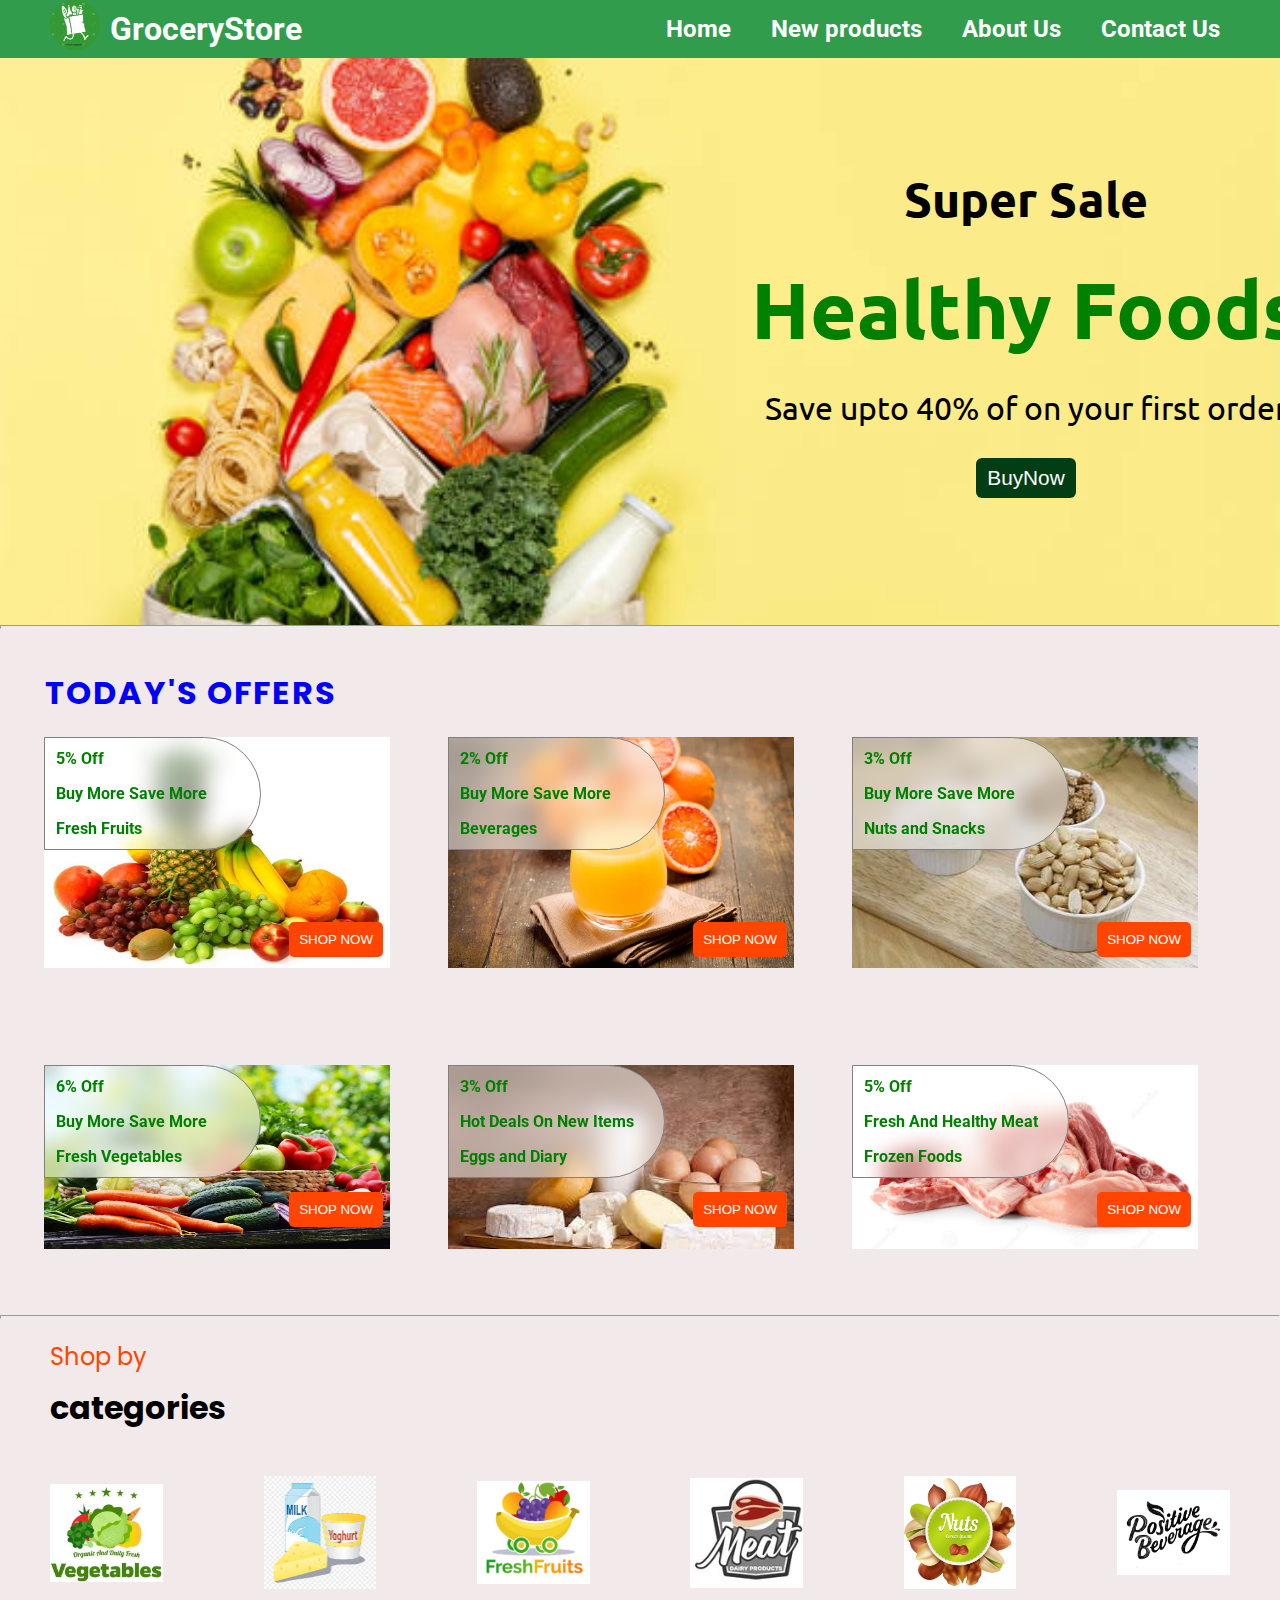
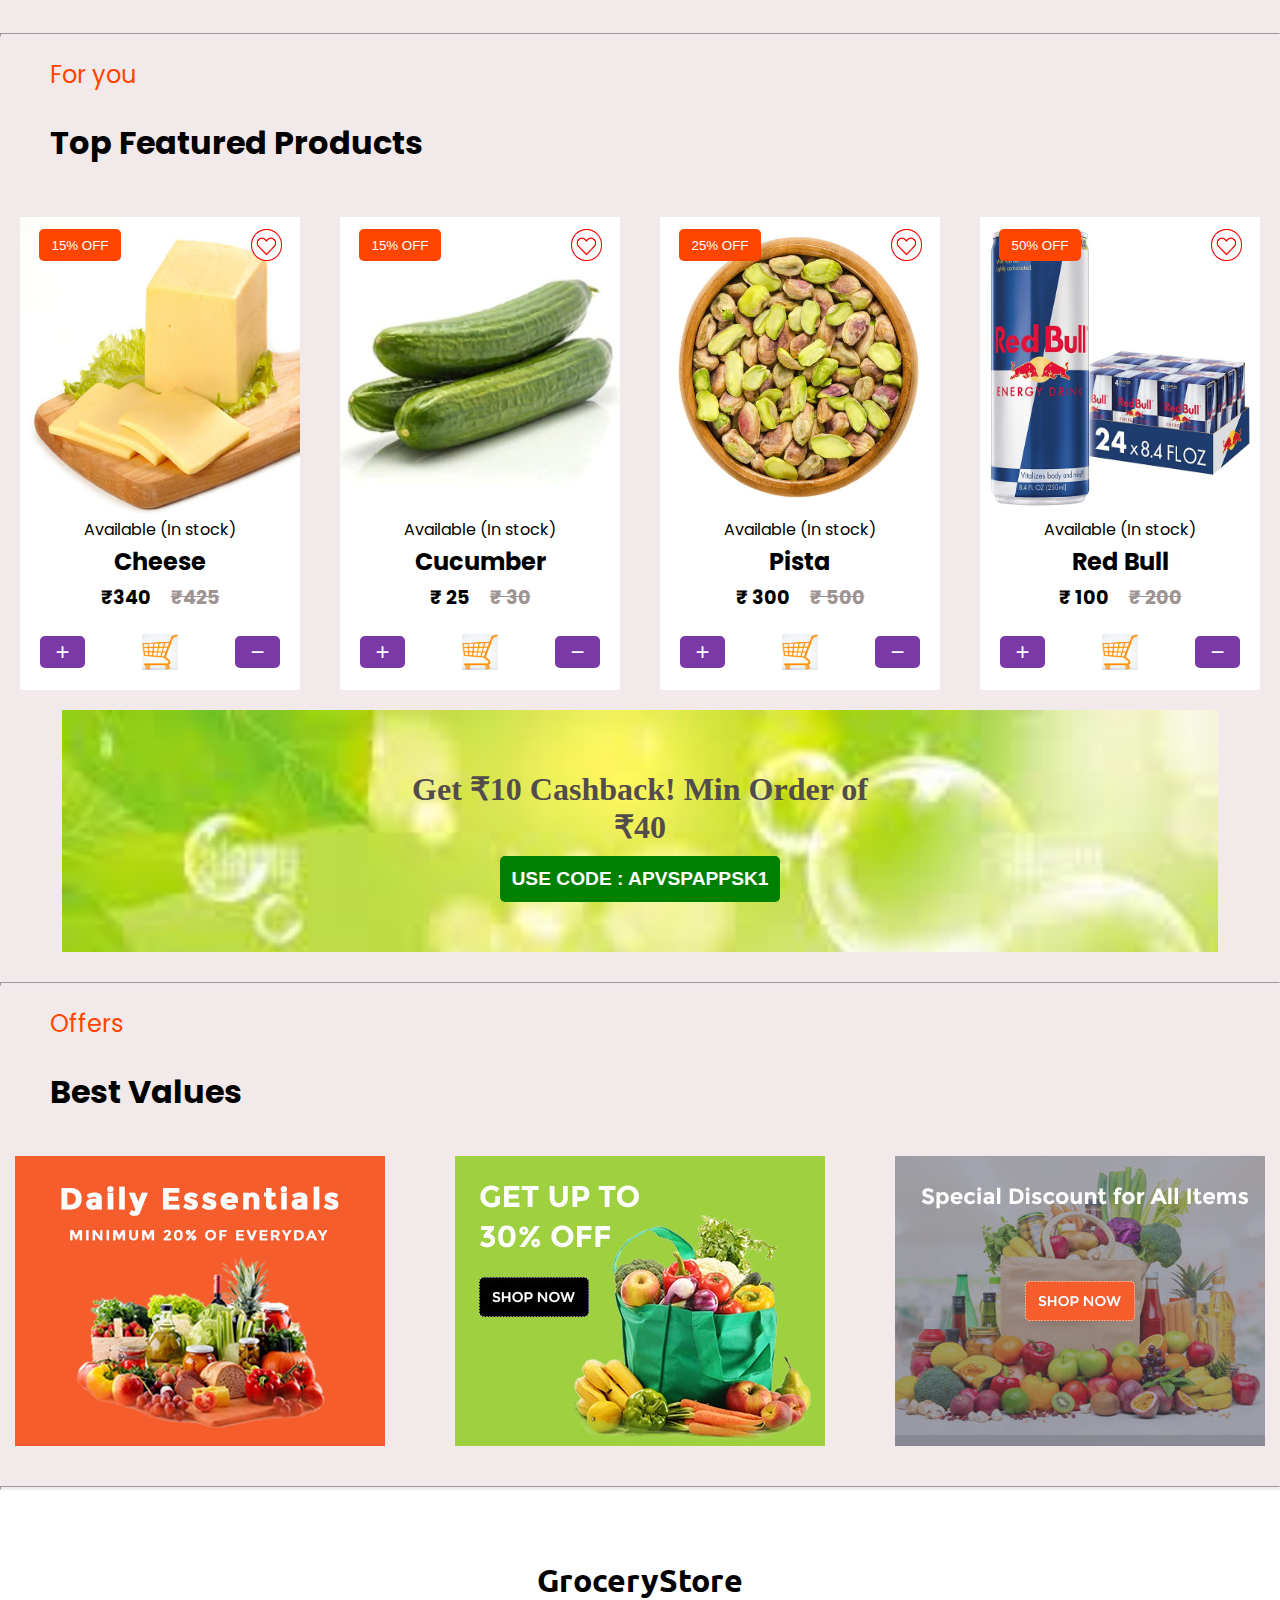
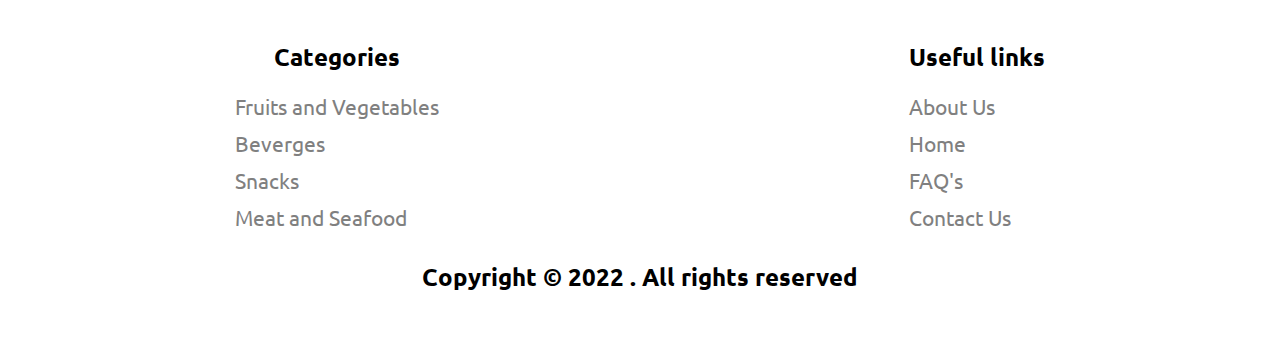
<file: index.html>
<html>
  <head>
    <title>Grocery-Store</title>
    <link rel="stylesheet" href="styles.css" />
  </head>
  <body>
    <!-- navbar section  -->
    <div>
      <ul class="navbar">
        <div class="logo">
          <li>
            <a href=""><img src="./logo2.png" alt="" /></a>
          </li>
          <li>GroceryStore</li>
        </div>

        <div class="navbar-links">
          <li><a href="./index.html">Home</a></li>
          <li><a href="./newproduct.html">New products</a></li>
          <li><a href="./aboutus.html">About Us</a></li>
          <li><a href="./contactus.html">Contact Us</a></li>
        </div>
      </ul>
    </div>

    <!-- header section  -->

    <div class="header">
      <div class="header-text">
        <h3>Super Sale</h3>
        <h2>Healthy Foods</h2>
        <p>Save upto 40% of on your first order</p>
        <button>BuyNow</button>
      </div>
    </div>

    <!-- todays offers section  -->
    <hr />
    <div class="offers">
      <h2>TODAY'S OFFERS</h2>

      <div class="img-container">
        <div>
          <img src="./fruit.jpg" alt="" />
          <div class="distext">
            <p>5% Off</p>
            <p>Buy More Save More</p>
            <p>Fresh Fruits</p>
          </div>
          <div>
            <button class="btn">SHOP NOW</button>
          </div>
        </div>
        <div>
          <img src="./orangejuice.jpg" alt="" />
          <div class="distext">
            <p>2% Off</p>
            <p>Buy More Save More</p>
            <p>Beverages</p>
          </div>
          <div>
            <button class="btn">SHOP NOW</button>
          </div>
        </div>
        <div>
          <img src="./nuts.jpg" alt="" />
          <div class="distext">
            <p>3% Off</p>
            <p>Buy More Save More</p>
            <p>Nuts and Snacks</p>
          </div>
          <div>
            <button class="btn">SHOP NOW</button>
          </div>
        </div>

        <div>
          <img src="./veg.jpg" alt="" />
          <div class="distext">
            <p>6% Off</p>
            <p>Buy More Save More</p>
            <p>Fresh Vegetables</p>
          </div>
          <div>
            <button class="btn">SHOP NOW</button>
          </div>
        </div>
        <div>
          <img src="./eggs.jpg" alt="" />
          <div class="distext">
            <p>3% Off</p>
            <p>Hot Deals On New Items</p>
            <p>Eggs and Diary</p>
          </div>
          <div>
            <button class="btn">SHOP NOW</button>
          </div>
        </div>
        <div>
          <img src="./meat.jpg" alt="" />
          <div class="distext">
            <p>5% Off</p>
            <p>Fresh And Healthy Meat</p>
            <p>Frozen Foods</p>
          </div>
          <div>
            <button class="btn">SHOP NOW</button>
          </div>
        </div>
      </div>
    </div>

    <!-- category of products section  -->
    <hr />
    <div class="category-container">
      <p>Shop by</p>
      <h1>categories</h1>
      <div class="category">
        <div>
          <img src="./cateimages/vegelogo.jpg" alt="" />
        </div>
        <div>
          <img src="./cateimages/diarylogo.jpg" alt="" />
        </div>
        <div>
          <img src="./cateimages/fruitlogo.jpg" alt="" />
        </div>
        <div>
          <img src="./cateimages/meat logo.jpg" alt="" />
        </div>
        <div>
          <img src="./cateimages/nutslogo.jpg" alt="" />
        </div>
        <div>
          <img src="./cateimages/bevlogo.png" alt="" />
        </div>
      </div>
    </div>

    <!-- top products section  -->
    <hr />
    <div class="top-products">
      <p>For you</p>
      <h1>Top Featured Products</h1>
      <div class="top">
        <div>
          <img src="./featuredimg/cheese.jpg" alt="" />
          <div class="top-absolute">
            <button>15% OFF</button>
            <img class="heart" src="./featuredimg/heart-cropped.png" alt="" />
          </div>
          <div class="product-details">
            <p>Available (In stock)</p>
            <h2>Cheese</h2>
            <h3>₹340 &nbsp; &nbsp; <span>₹425</span></h3>
          </div>
          <div class="cart-items">
            <button>+</button>
            <img src="./featuredimg/cart.jpg" alt="" />
            <button>&minus;</button>
          </div>
        </div>
        <div>
          <img src="./featuredimg/cucumber.png" alt="" />
          <div class="top-absolute">
            <button>15% OFF</button>
            <img class="heart" src="./featuredimg/heart-cropped.png" alt="" />
          </div>
          <div class="product-details">
            <p>Available (In stock)</p>
            <h2>Cucumber</h2>
            <h3>₹ 25 &nbsp; &nbsp; <span>₹ 30</span></h3>
          </div>
          <div class="cart-items">
            <button>+</button>
            <img src="./featuredimg/cart.jpg" alt="" />
            <button>&minus;</button>
          </div>
        </div>

        <div>
          <img src="./featuredimg/pista.jpg" alt="" />
          <div class="top-absolute">
            <button>25% OFF</button>
            <img class="heart" src="./featuredimg/heart-cropped.png" alt="" />
          </div>
          <div class="product-details">
            <p>Available (In stock)</p>
            <h2>Pista</h2>
            <h3>₹ 300 &nbsp; &nbsp; <span>₹ 500</span></h3>
          </div>
          <div class="cart-items">
            <button>+</button>
            <img src="./featuredimg/cart.jpg" alt="" />
            <button>&minus;</button>
          </div>
        </div>
        <div>
          <img src="./featuredimg/redbull.jpg" alt="" />
          <div class="top-absolute">
            <button>50% OFF</button>
            <img class="heart" src="./featuredimg/heart-cropped.png" alt="" />
          </div>
          <div class="product-details">
            <p>Available (In stock)</p>
            <h2>Red Bull</h2>
            <h3>₹ 100 &nbsp; &nbsp; <span>₹ 200</span></h3>
          </div>
          <div class="cart-items">
            <button>+</button>
            <img src="./featuredimg/cart.jpg" alt="" />
            <button>&minus;</button>
          </div>
        </div>
      </div>
    </div>

    <!-- use code section  -->

    <div class="use-code">
      <div>
        <h3>Get ₹10 Cashback! Min Order of ₹40</h3>
        <button>USE CODE : APVSPAPPSK1</button>
      </div>
    </div>

    <!-- best values section  -->
    <hr />
    <div class="top-products">
      <p>Offers</p>
      <h1>Best Values</h1>
      <div class="best-values">
        <img src="./top-products/offer-1.jpg" alt="" />
        <img src="./top-products/offer-2.jpg" alt="" />
        <img src="./top-products/offer-3.jpg" alt="" />
      </div>
    </div>
    <hr />
    <!-- footer section  -->
    <footer>
      <h1>GroceryStore</h1>
      <div>
        <div class="footer-categories">
          <h2>Categories</h2>
          <li>Fruits and Vegetables</li>
          <li>Beverges</li>
          <li>Snacks</li>
          <li>Meat and Seafood</li>
        </div>
        <div class="footer-links">
          <h2>Useful links</h2>
          <li><a href="">About Us</a></li>
          <li><a href="">Home</a></li>
          <li><a href="">FAQ's</a></li>
          <li><a href="">Contact Us</a></li>
        </div>
      </div>

      <h2>Copyright &copy; 2022 . All rights reserved</h2>
    </footer>
  </body>
</html>
</file>
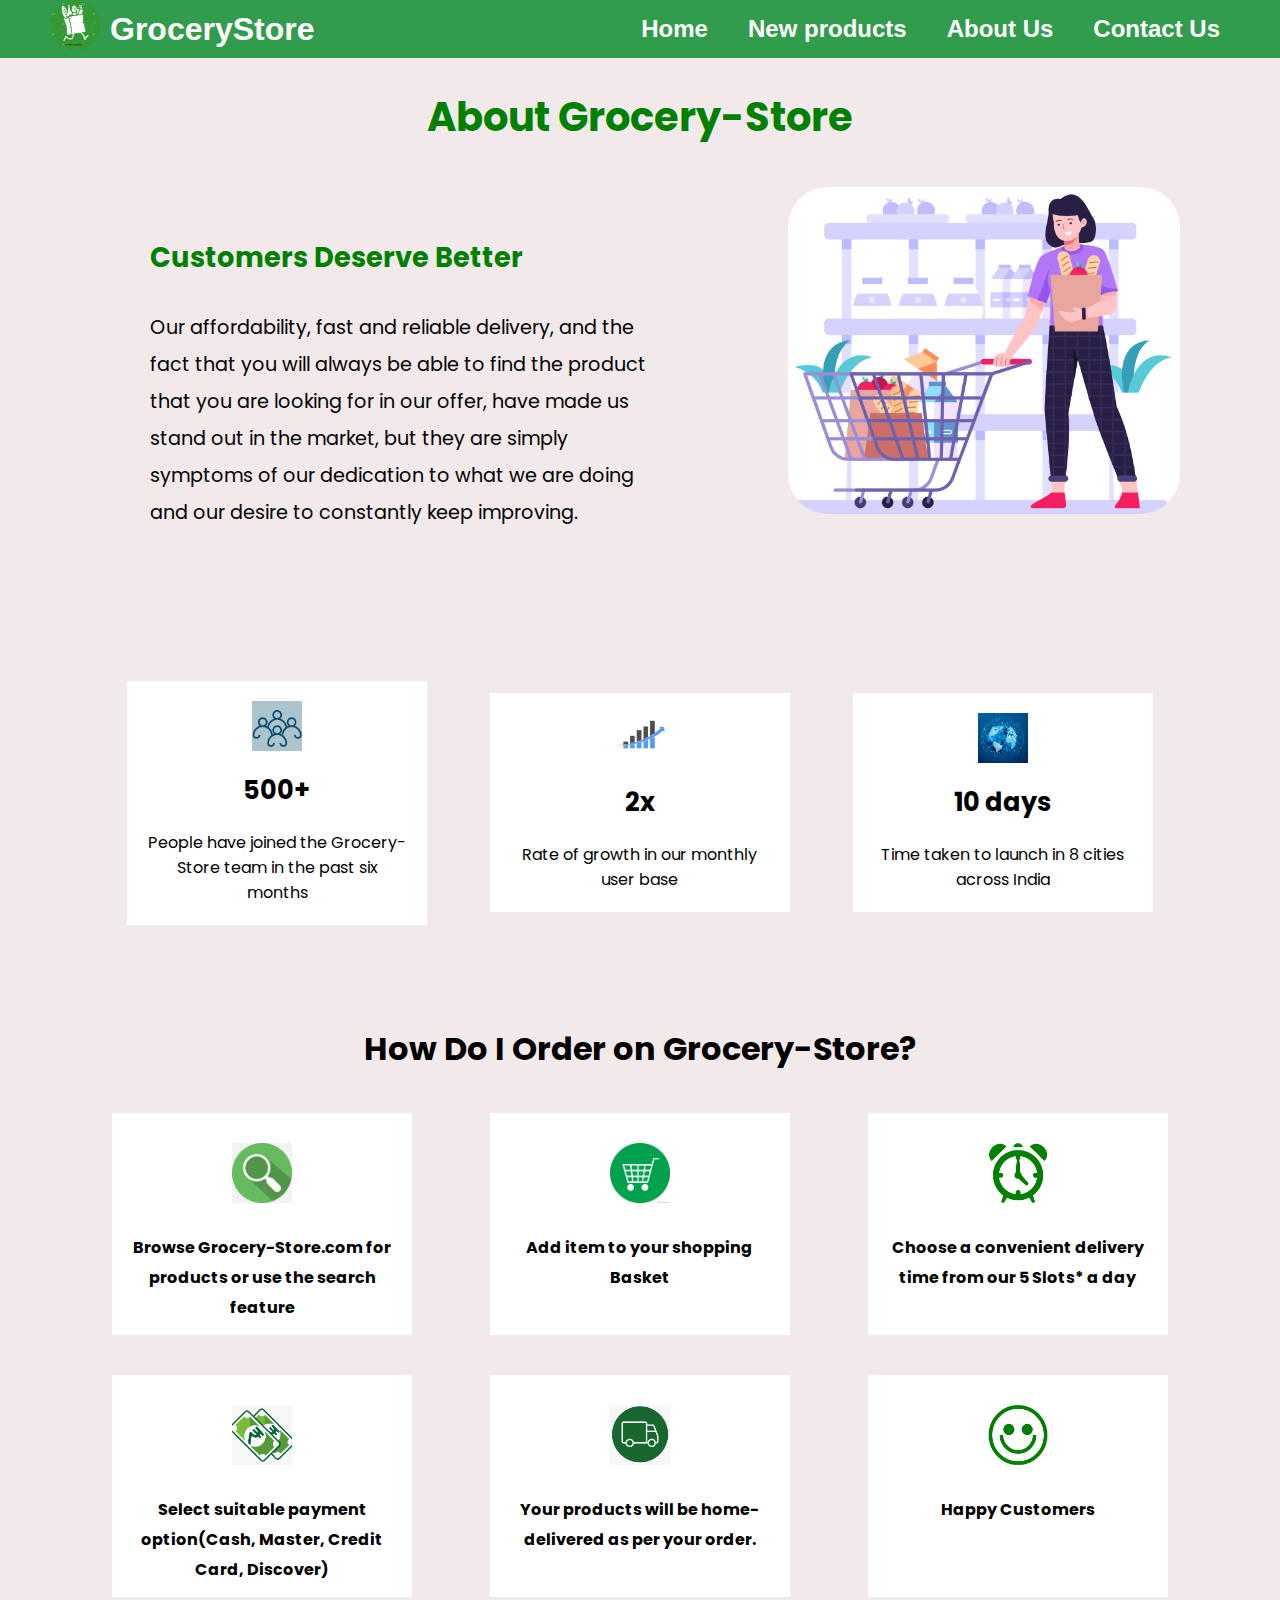
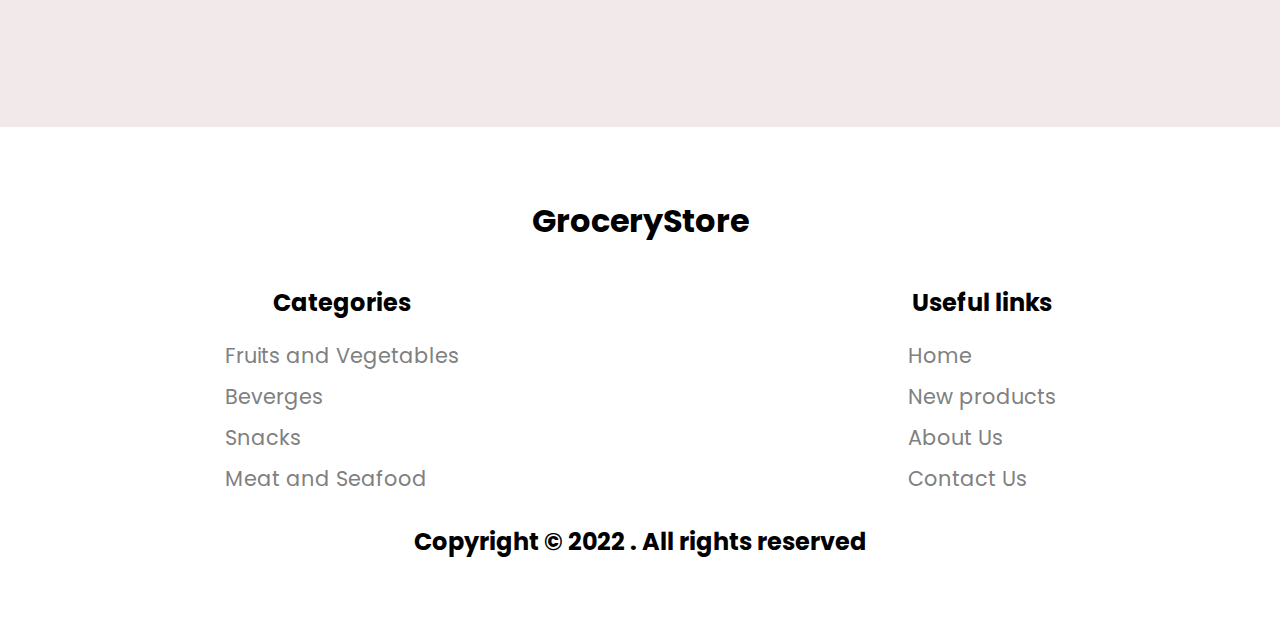
<file: aboutus.html>
<html>

<head>
  <title>Grocery-Store</title>
  <link rel="stylesheet" href="./aboutus.css">
</head>

<body>
  <ul class="navbar">
    <div class="logo">
      <li>
        <a href=""><img src="./logo2.png" alt="" /></a>
      </li>
      <li>GroceryStore</li>
    </div>

    <div class="navbar-links">
      <li>
        <a href="./index.html">Home</a>
      </li>
      <li>
        <a href="./newproduct.html">New products</a>
      </li>
      <li><a href="./aboutus.html">About Us</a></li>
      <li><a href="./contactus.html">Contact Us</a></li>
    </div>
  </ul>
  </div>
  <hr />



  <!-- header section  -->
  <div class="main-heading">
    <h1>About Grocery-Store</h1>
  </div>
  <div class="header-container">
    <div class="header-text">
      <h2>Customers Deserve Better

      </h2>
      <p>Our affordability, fast and reliable delivery, and the fact that you will
        always be able to find the product that you are looking for in our offer, have
        made us stand out in the market, but they are simply symptoms of our
        dedication to what we are doing and our desire to constantly keep improving.
        </p>
    </div>
    <div class="header-img">
      <img src="./aboutusimg/headerimg.png" alt="">
    </div>
  </div>



  <!-- middle section  -->



  <div class="mid-section">
    <div>
      <img src="./aboutusimg/team.png" alt="">
      <h4>500+</h4>
      <p>People have joined the Grocery-Store team in the past six months

      </p>
    </div>
    <div>
      <img src="./aboutusimg/growth.jpg" alt="">
      <h4>2x</h4>
      <p>
        Rate of growth in our monthly user base
      </p>
    </div>
    <div>
      <img src="aboutusimg/globe.jpg" alt="">
      <h4>10 days
      </h4>
      <p>Time taken to launch in 8 cities across India
      </p>
    </div>
  </div>
<!-- info about ordering products section  -->
<div class="info-section">
  <h2>How Do I Order on Grocery-Store?

  </h2>
  <div class="info-container">

    <div>
      <img src="./aboutusimg/search.jpg" alt="">
      <p>Browse Grocery-Store.com for products or use the search feature
      </p>
    </div>
    <div>
      <img src="./aboutusimg/cart.jpg" alt="">
      <p>Add item to your shopping Basket
      </p>
    </div>
    <div>
      <img src="./aboutusimg/clock.png" alt="">
      <p>Choose a convenient delivery time from our 5 Slots* a day
      </p>
    </div>
    <div>
      <img src="./aboutusimg/money.jpg" alt="">
      <p>Select suitable payment option(Cash, Master, Credit Card, Discover)
      </p>
    </div>
    <div>
      <img src="./aboutusimg/truck.png" alt="">
      <p>Your products will be home-delivered as per your order.
      </p>
    </div>
    <div>
      <img src="./aboutusimg/smile.png" alt="">
      <p>Happy Customers
      </p>
    </div>
  </div>
</div>


<!-- footer section  -->
<footer>
  <h1>GroceryStore</h1>
  <div>
    <div class="footer-categories">
      <h2>Categories</h2>
      <li>Fruits and Vegetables</li>
      <li>Beverges</li>
      <li>Snacks</li>
      <li>Meat and Seafood</li>
    </div>
    <div class="footer-links">
      <h2>Useful links</h2>
      <li>
        <a href="./index.html">Home</a>
      </li>
      <li>
        <a href="./newproduct.html">New products</a>
      </li>
      <li><a href="./aboutus.html">About Us</a></li>
      <li><a href="./contactus.html">Contact Us</a></li>
    </div>
  </div>

  <h2>Copyright &copy; 2022 . All rights reserved</h2>
</footer>

</body>

</html>
</file>
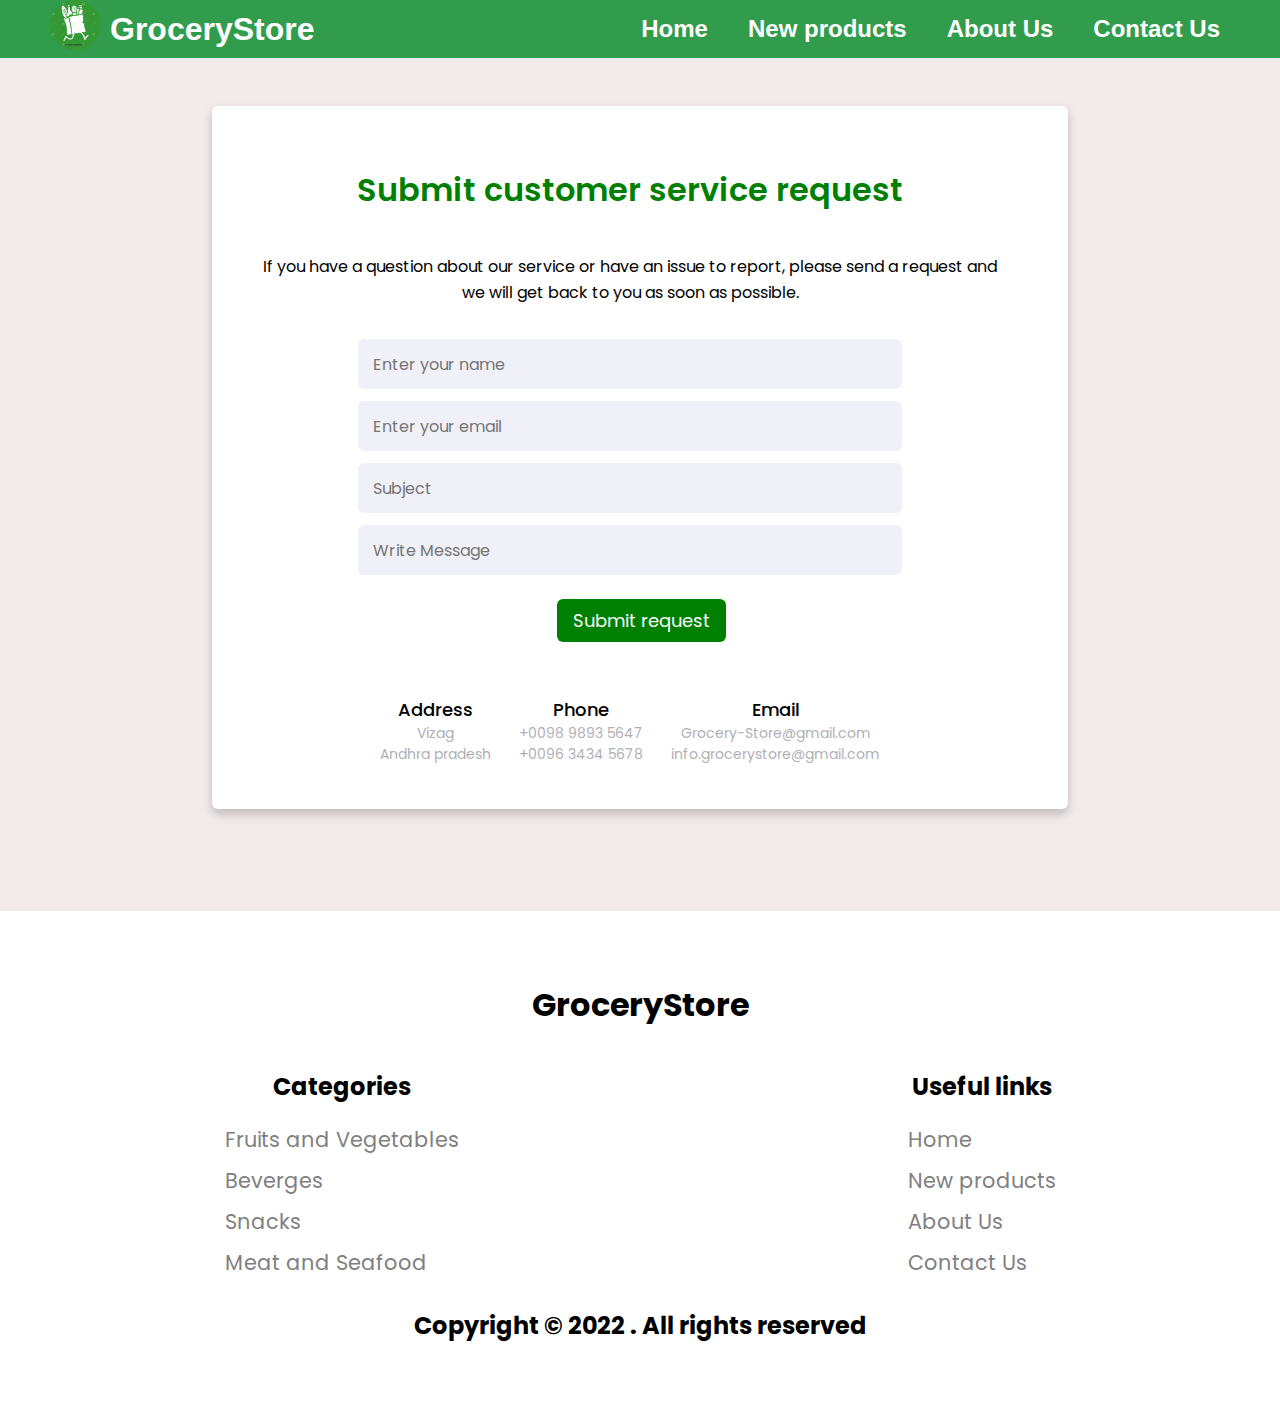
<file: contactus.html>
<html>
  <head>
    <title>Grocery-Store</title>
    <link rel="stylesheet" href="./contactus.css">
  </head>
  <body>
    <ul class="navbar">
      <div class="logo">
        <li>
          <a href=""><img src="./logo2.png" alt="" /></a>
        </li>
        <li>GroceryStore</li>
      </div>

      <div class="navbar-links">
        <li>
          <a href="./index.html">Home</a>
        </li>
        <li>
          <a href="./newproduct.html">New products</a>
        </li>
        <li><a href="./aboutus.html">About Us</a></li>
        <li><a href="./contactus.html">Contact Us</a></li>
      </div>
    </ul>
  </div>
  <hr />

<!-- form  -->
  <div class="maincontainer">
  <div class="container">
    <div class="content">
      <div class="left-side">
        <div class="address details">
          <div class="topic">Address</div>
          <div class="text-one">Vizag</div>
          <div class="text-two">Andhra pradesh</div>
        </div>
        <div class="phone details">
          <div class="topic">Phone</div>
          <div class="text-one">+0098 9893 5647</div>
          <div class="text-two">+0096 3434 5678</div>
        </div>
        <div class="email details">
          <div class="topic">Email</div>
          <div class="text-one">Grocery-Store@gmail.com</div>
          <div class="text-two">info.grocerystore@gmail.com</div>
        </div>
      </div>
      <div class="right-side">
        <div class="topic-text">Submit customer service request
        </div>
        <p>If you have a question about our service or have an issue to report, please send a request and we will get back to you as soon as possible.

        </p>
      <form action="#">
        <div class="input-box">
          <input type="text" placeholder="Enter your name">
        </div>
        <div class="input-box">
          <input type="text" placeholder="Enter your email">
        </div>
        <div class="input-box">
          <input type="text" placeholder="Subject">
        </div>
        <div class="input-box">
          <input type="text" placeholder="Write Message">
        </div>
      
        <div class="button">
          <input type="button" value="Submit request" >
        </div>
      </form>
    </div>
    </div>
  </div>
</div>

  <!-- footer  -->
  <footer>
    <h1>GroceryStore</h1>
    <div>
      <div class="footer-categories">
        <h2>Categories</h2>
        <li>Fruits and Vegetables</li>
        <li>Beverges</li>
        <li>Snacks</li>
        <li>Meat and Seafood</li>
      </div>
      <div class="footer-links">
        <h2>Useful links</h2>
        <li>
          <a href="./index.html">Home</a>
        </li>
        <li>
          <a href="./newproduct.html">New products</a>
        </li>
        <li><a href="./aboutus.html">About Us</a></li>
        <li><a href="./contactus.html">Contact Us</a></li>
      </div>
    </div>

    <h2>Copyright &copy; 2022 . All rights reserved</h2>
  </footer>


  </body>
</html>
</file>
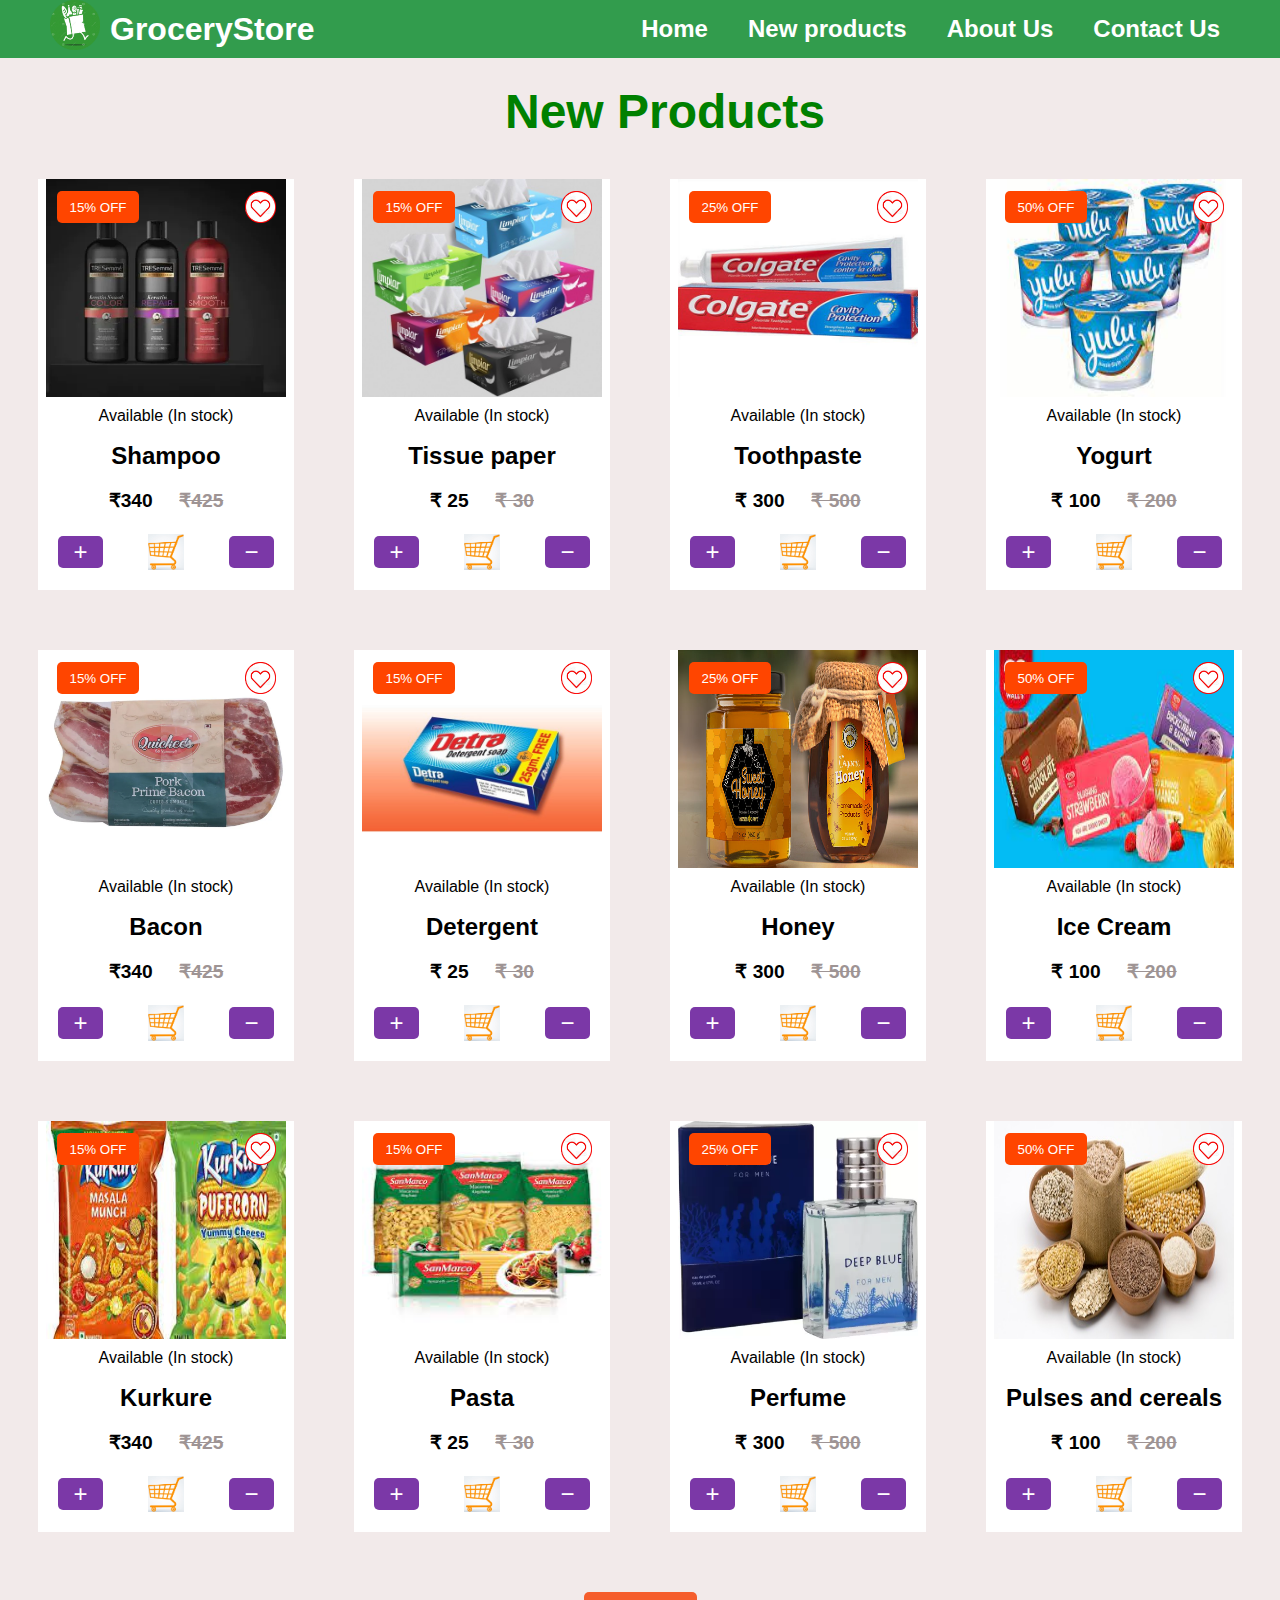
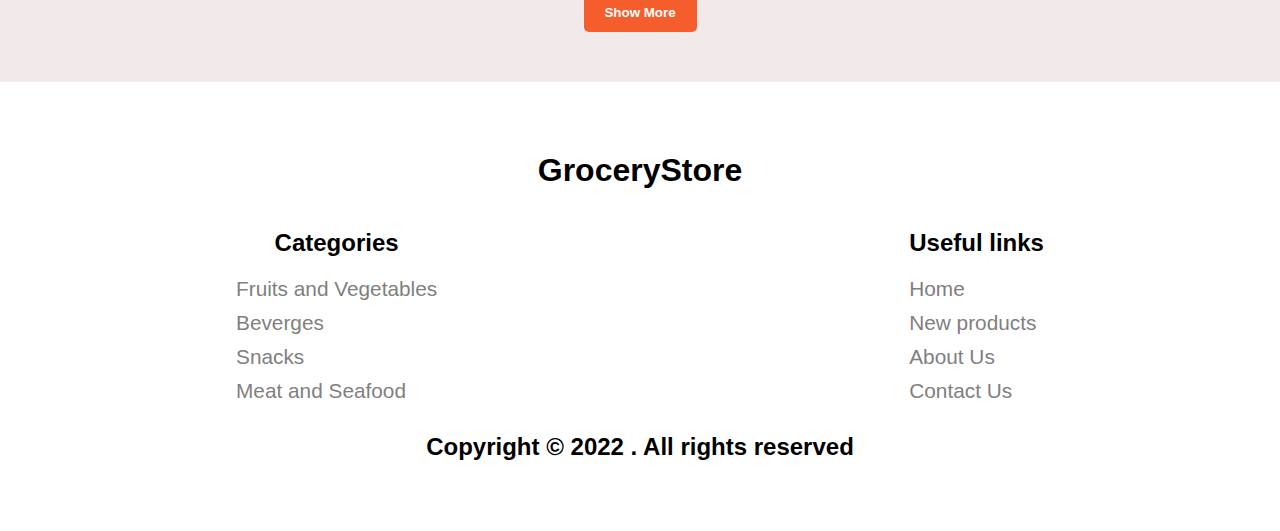
<file: newproduct.html>
<html>
  <head>
    <link rel="stylesheet" href="newproduct.css" />
    <title>Grocery-Store</title>
  </head>
  <body>
    <div>
      <ul class="navbar">
        <div class="logo">
          <li>
            <a href=""><img src="./logo2.png" alt="" /></a>
          </li>
          <li>GroceryStore</li>
        </div>

        <div class="navbar-links">
          <li>
            <a href="./index.html">Home</a>
          </li>
          <li>
            <a href="./newproduct.html">New products</a>
          </li>
          <li><a href="./aboutus.html">About Us</a></li>
          <li><a href="./contactus.html">Contact Us</a></li>
        </div>
      </ul>
    </div>
    <hr />

    <!-- top products section  -->
    <div class="top-products">
      <h1>New Products</h1>
      <div class="top">
        <div>
          <img src="./newproducts/shapoo.webp" alt="" />
          <div class="top-absolute">
            <button>15% OFF</button>
            <img class="heart" src="./featuredimg/heart-cropped.png" alt="" />
          </div>
          <div class="product-details">
            <p>Available (In stock)</p>
            <h2>Shampoo</h2>
            <h3>₹340 &nbsp; &nbsp; <span>₹425</span></h3>
          </div>
          <div class="cart-items">
            <button>+</button>
            <img src="./featuredimg/cart.jpg" alt="" />
            <button>&minus;</button>
          </div>
        </div>
        <div>
          <img src="./newproducts/tissepapers.jpg" alt="" />
          <div class="top-absolute">
            <button>15% OFF</button>
            <img class="heart" src="./featuredimg/heart-cropped.png" alt="" />
          </div>
          <div class="product-details">
            <p>Available (In stock)</p>
            <h2>Tissue paper</h2>
            <h3>₹ 25 &nbsp; &nbsp; <span>₹ 30</span></h3>
          </div>
          <div class="cart-items">
            <button>+</button>
            <img src="./featuredimg/cart.jpg" alt="" />
            <button>&minus;</button>
          </div>
        </div>

        <div>
          <img src="./newproducts/toothpaste.jpg" alt="" />
          <div class="top-absolute">
            <button>25% OFF</button>
            <img class="heart" src="./featuredimg/heart-cropped.png" alt="" />
          </div>
          <div class="product-details">
            <p>Available (In stock)</p>
            <h2>Toothpaste</h2>
            <h3>₹ 300 &nbsp; &nbsp; <span>₹ 500</span></h3>
          </div>
          <div class="cart-items">
            <button>+</button>
            <img src="./featuredimg/cart.jpg" alt="" />
            <button>&minus;</button>
          </div>
        </div>
        <div>
          <img src="./newproducts/yogurt.jpg" alt="" />
          <div class="top-absolute">
            <button>50% OFF</button>
            <img class="heart" src="./featuredimg/heart-cropped.png" alt="" />
          </div>
          <div class="product-details">
            <p>Available (In stock)</p>
            <h2>Yogurt</h2>
            <h3>₹ 100 &nbsp; &nbsp; <span>₹ 200</span></h3>
          </div>
          <div class="cart-items">
            <button>+</button>
            <img src="./featuredimg/cart.jpg" alt="" />
            <button>&minus;</button>
          </div>
        </div>
      </div>
    </div>
    <div class="top-products">
      <div class="top">
        <div>
          <img src="./newproducts/bacon.webp" alt="" />
          <div class="top-absolute">
            <button>15% OFF</button>
            <img class="heart" src="./featuredimg/heart-cropped.png" alt="" />
          </div>
          <div class="product-details">
            <p>Available (In stock)</p>
            <h2>Bacon</h2>
            <h3>₹340 &nbsp; &nbsp; <span>₹425</span></h3>
          </div>
          <div class="cart-items">
            <button>+</button>
            <img src="./featuredimg/cart.jpg" alt="" />
            <button>&minus;</button>
          </div>
        </div>
        <div>
          <img src="./newproducts/detergent.jpg" alt="" />
          <div class="top-absolute">
            <button>15% OFF</button>
            <img class="heart" src="./featuredimg/heart-cropped.png" alt="" />
          </div>
          <div class="product-details">
            <p>Available (In stock)</p>
            <h2>Detergent</h2>
            <h3>₹ 25 &nbsp; &nbsp; <span>₹ 30</span></h3>
          </div>
          <div class="cart-items">
            <button>+</button>
            <img src="./featuredimg/cart.jpg" alt="" />
            <button>&minus;</button>
          </div>
        </div>

        <div>
          <img src="./newproducts/honey.jpg" alt="" />
          <div class="top-absolute">
            <button>25% OFF</button>
            <img class="heart" src="./featuredimg/heart-cropped.png" alt="" />
          </div>
          <div class="product-details">
            <p>Available (In stock)</p>
            <h2>Honey</h2>
            <h3>₹ 300 &nbsp; &nbsp; <span>₹ 500</span></h3>
          </div>
          <div class="cart-items">
            <button>+</button>
            <img src="./featuredimg/cart.jpg" alt="" />
            <button>&minus;</button>
          </div>
        </div>
        <div>
          <img src="./newproducts/ice-cream.jpg" alt="" />
          <div class="top-absolute">
            <button>50% OFF</button>
            <img class="heart" src="./featuredimg/heart-cropped.png" alt="" />
          </div>
          <div class="product-details">
            <p>Available (In stock)</p>
            <h2>Ice Cream</h2>
            <h3>₹ 100 &nbsp; &nbsp; <span>₹ 200</span></h3>
          </div>
          <div class="cart-items">
            <button>+</button>
            <img src="./featuredimg/cart.jpg" alt="" />
            <button>&minus;</button>
          </div>
        </div>
      </div>
    </div>
    <div class="top-products">
      <div class="top">
        <div>
          <img src="./newproducts/kurkure.jpg" alt="" />
          <div class="top-absolute">
            <button>15% OFF</button>
            <img class="heart" src="./featuredimg/heart-cropped.png" alt="" />
          </div>
          <div class="product-details">
            <p>Available (In stock)</p>
            <h2>Kurkure</h2>
            <h3>₹340 &nbsp; &nbsp; <span>₹425</span></h3>
          </div>
          <div class="cart-items">
            <button>+</button>
            <img src="./featuredimg/cart.jpg" alt="" />
            <button>&minus;</button>
          </div>
        </div>
        <div>
          <img src="./newproducts/pasta.jpg" alt="" />
          <div class="top-absolute">
            <button>15% OFF</button>
            <img class="heart" src="./featuredimg/heart-cropped.png" alt="" />
          </div>
          <div class="product-details">
            <p>Available (In stock)</p>
            <h2>Pasta</h2>
            <h3>₹ 25 &nbsp; &nbsp; <span>₹ 30</span></h3>
          </div>
          <div class="cart-items">
            <button>+</button>
            <img src="./featuredimg/cart.jpg" alt="" />
            <button>&minus;</button>
          </div>
        </div>

        <div>
          <img src="./newproducts/perfume.webp" alt="" />
          <div class="top-absolute">
            <button>25% OFF</button>
            <img class="heart" src="./featuredimg/heart-cropped.png" alt="" />
          </div>
          <div class="product-details">
            <p>Available (In stock)</p>
            <h2>Perfume</h2>
            <h3>₹ 300 &nbsp; &nbsp; <span>₹ 500</span></h3>
          </div>
          <div class="cart-items">
            <button>+</button>
            <img src="./featuredimg/cart.jpg" alt="" />
            <button>&minus;</button>
          </div>
        </div>
        <div>
          <img src="./newproducts/pulses.jpg" alt="" />
          <div class="top-absolute">
            <button>50% OFF</button>
            <img class="heart" src="./featuredimg/heart-cropped.png" alt="" />
          </div>
          <div class="product-details">
            <p>Available (In stock)</p>
            <h2>Pulses and cereals</h2>
            <h3>₹ 100 &nbsp; &nbsp; <span>₹ 200</span></h3>
          </div>
          <div class="cart-items">
            <button>+</button>
            <img src="./featuredimg/cart.jpg" alt="" />
            <button>&minus;</button>
          </div>
        </div>
      </div>
      <button class="btn">Show More</button>
    </div>
    <!-- footer section  -->
    <footer>
      <h1>GroceryStore</h1>
      <div>
        <div class="footer-categories">
          <h2>Categories</h2>
          <li>Fruits and Vegetables</li>
          <li>Beverges</li>
          <li>Snacks</li>
          <li>Meat and Seafood</li>
        </div>
        <div class="footer-links">
          <h2>Useful links</h2>
          <li>
            <a href="./index.html">Home</a>
          </li>
          <li>
            <a href="./newproduct.html">New products</a>
          </li>
          <li><a href="./aboutus.html">About Us</a></li>
          <li><a href="./contactus.html">Contact Us</a></li>
        </div>
      </div>

      <h2>Copyright &copy; 2022 . All rights reserved</h2>
    </footer>
  </body>
</html>
</file>
<file: styles.css>
@import url("https://fonts.googleapis.com/css2?family=Roboto:wght@1,500&display=swap");
@import url("https://fonts.googleapis.com/css2?family=Roboto:wght@300&display=swap");
@import url("https://fonts.googleapis.com/css2?family=Ubuntu:wght@300&display=swap");
@import url("https://fonts.googleapis.com/css2?family=Poppins&display=swap");
* {
  padding: 0;
  margin: 0;
}
hr{
  height: 2px;
  color: black;
}

body {
  background-color: rgb(242, 234, 234);
}
button{
  cursor: pointer;
}
.navbar {
  z-index:2;
  display: flex;
  position: fixed;
  top: 0;
  left: 0;
  right: 0;
  align-items: center;
  justify-content: space-between;
  background-color: rgb(50, 156, 77);
  padding: 0px 40px;
}
.navbar li {
  list-style-type: none;
}

.navbar li a {
  text-decoration: none;
}
.navbar-links {
  display: flex;
}
.navbar-links li a {
  color: white;
  font-size: 1.5rem;
  font-weight: bold;
  padding: 0px 20px;
  font-family: "Roboto", sans-serif;
}

.logo {
  display: flex;
  align-items: center;
}

.logo img {
  width: 50px;
  margin: 0px 10px;
}
.logo li {
  color: white;
  font-weight: bold;
  font-size: 2rem;
  font-family: "Roboto", sans-serif;
}
.header {
  background: url("bgimg1.jpg");
  height: 567px;
  background-position: center;
  background-repeat: no-repeat;
  background-size: cover;
  margin-top: 58px;
}
.header-text {
  padding-top: 100px;
  width: 600px;
  margin-left: 726px;
  text-align: center;
  font-family: "Ubuntu", sans-serif;
}
.header-text h3 {
  padding: 10px 0;
  font-size: 3rem;
}
.header-text h2 {
  padding: 20px 0;
  font-size: 5rem;
  color: green;
}
.header-text p {
  padding: 10px 0;
  font-size: 2rem;
}
.header-text button {
  margin: 20px 0px;

  width: 100px;
  height: 40px;
  background: rgb(2, 61, 20);
  font-size: 1.3rem;
  color: white;
  border: none;
  border-radius: 6px;
}

.offers {
  font-family: "Roboto", sans-serif;
}
.offers h2 {
  font-size: 2rem;
  padding-top: 40px;
  padding-left: 45px;
  color: blue;
  letter-spacing: 2px;
  font-family: "Poppins", sans-serif;
}
.img-container {
  display: flex;
  flex-wrap: wrap;
  justify-content: center;
}
.img-container > div {
  width: 30%;
  height: auto;
  margin: 10px 5px;
  padding: 10px 5px;
  position: relative;
  border-radius: 10px;
}
.img-container div img {
  width: 90%;
  height: 80%;
}
.btn {
  position: absolute;
  padding: 10px;
  right: 50px;
  bottom: 78px;
  background-color: orangered;
  border-radius: 5px;
  border: none;
  color: white;
}
.distext {
  font-size: 1rem;
  border-top-right-radius: 60px;
  border-bottom-right-radius: 60px;
  background-color: rgba(255, 255, 255, 0.5);

  backdrop-filter: blur(10px);
  border: 1px solid gray;
  top: 10px;
  left: 5px;
  position: absolute;
  width: 209px;
  font-weight: bold;
  padding: 3px;
  color:green;
}
.distext p {
  padding: 8px;
}

/* adding styles to category page */

.category {
  text-align: center;
  display: flex;
  align-items: center;
}
.category div {
  width: 10%;

  margin: 44px;
}
.category div p {
  font-size: 2rem;
}
.category div img {
  width: 90%;
  
}

.category-container{
  font-family: "Poppins", sans-serif;

}
.category-container >p{
  color: orangered;
  padding:20px 0px;
  padding-bottom: 10px;
  padding-left:50px;
  font-size: 1.5rem;



}
.category-container > h1{
  font-size: 2rem;
  padding-left:50px;
}



/* adding styles to top featured products  */


.top{
  text-align: center;
  display: flex;
  align-items: center;
  justify-content: center;
}
.top > div {
  width: 22%;
  
  margin: 20px;
  background-color: white;
  position: relative;
}
.top div p {
  font-size: 2rem;
}
.top div  img {
  width: 100%;
  height: 300px;
  
}

.top-products{
  font-family: "Poppins", sans-serif;

}
.top-products >p{
  color: orangered;
  padding:20px 0px;
  padding-bottom: 27;
  padding-left:50px;
  font-size: 1.5rem;



}
.top-products > h1{
  font-size: 2rem;
  padding-left:50px;
  margin-bottom: 30px;
}


.top-absolute{
  display: flex;
  position: absolute;
  justify-content: space-between;
  top: 12px;
  left: 19px;
  right: 18px;
}
.top-absolute button{
  width: 82px;
  height: 32px;
  background-color: orangered;
  color:white;
  border:none;
  border-radius: 5px;
}
.heart{
  width: 31px !important;
  height: auto !important;
}
.product-details p{
  font-size: 1rem !important;
}
.product-details h2{
  padding :2px;
  font-size: 1.5rem;

}
.product-details h3{
  padding: 2px;
  font-size: 1.2rem;
}
.product-details h3 span{
   text-decoration: line-through;
   color:rgb(158, 148, 148)
  
}
.cart-items{
  display: flex;
  align-items: center;
  justify-content: space-between;
  margin: 20px;
}

.cart-items button{
  font-size: 1.5rem;
  width: 45px;
  height: 32px;
  background-color:rgb(123, 56, 167);
  color:white;
  border:none;
  border-radius: 5px;
}
.cart-items img{
  
  width: 36px !important;
  height: 36px !important;
}




/* adding styles to use code section  */

.use-code{
  background-image:url(./featuredimg/fruitsbg.jpg);
  background-size:cover ;
  background-repeat: no-repeat;
margin: 0px 62px;

  
}

.use-code div{
   width: 508px;
   text-align: center;
   padding: 50px; 
   margin: auto;
   margin-bottom: 30px;
}
.use-code div h3{
  color : rgb(82, 76, 76);
  font-size: 2rem;
  margin: 10px 0px;
}

.use-code div button{
  border: none;
  color: white;
  font-size: 1.2rem;
  font-weight: bold;
  background: green;
  border-radius: 5px;
  padding: 12px;

}


/* adding styles to best values */
.best-values{
  display: flex;
  align-items: center;
  justify-content: center;
  padding-bottom: 30px;
}
.best-values img{
  margin: 10px 35px;
}


/* adding styles to footer  */
footer {
  padding:50px 0px;
  font-family: "Ubuntu", sans-serif;
  background:white;
  
}
footer > div {
  display: flex;
  align-items: center;
  justify-content: space-around;
}

footer h2 ,footer h1{
  text-align: center;
  font-size: 1.5rem;
  margin: 20px 0px;
}
footer li{
  list-style: none;
  margin: 10px 0px;
  font-size: 1.3rem;
  color:gray
}
footer a{
  text-decoration: none;
  font-size: 1.3rem;
  color:gray;
}
footer h1{
  font-size: 2rem;
}
</file>
<file: aboutus.css>
@import url('https://fonts.googleapis.com/css2?family=Poppins:wght@200;300;400;500;600;700&display=swap');

* {
  margin: 0;
  padding: 0;
  font-family: "Poppins", sans-serif;
}

hr {
  height: 2px;
  color: black;
}

body {
  background-color: rgb(242, 234, 234);
}
button{
  cursor: pointer;
}
/* adding styles to navbar  */
.navbar {
  z-index: 2;
  display: flex;
  position: fixed;
  top: 0;
  left: 0;
  right: 0;
  align-items: center;
  justify-content: space-between;
  background-color: rgb(50, 156, 77);
  padding: 0px 40px;
}

.navbar li {
  list-style-type: none;
}

.navbar li a {
  text-decoration: none;
}

.navbar-links {
  display: flex;
}

.navbar-links li a {
  color: white;
  font-size: 1.5rem;
  font-weight: bold;
  padding: 0px 20px;
  font-family: "Roboto", sans-serif;
}

.logo {
  display: flex;
  align-items: center;
}

.logo img {
  width: 50px;
  margin: 0px 10px;
}

.logo li {
  color: white;
  font-weight: bold;
  font-size: 2rem;
  font-family: "Roboto", sans-serif;
}

/* adding styles to header  */

.main-heading {
  margin-top: 83px;
  text-align: center;
  margin-bottom: 40px;
  color: green;
}

.main-heading h1 {
  font-size: 2.5rem;

}

.header-container {
  display: flex;
  justify-content: space-around;
  width: 90%;
  margin: auto;
}

.header-text {
  width: 50%;
  text-align: left;
  margin: 20px;
}

.header-text h2 {
  margin: 30px;
  font-size: 1.7rem;
  color: green;
}

.header-text p {
  margin: 30px;
  font-size: 1.2rem;
  line-height: 37px;
}


.header-img {
  width: 34%;
}

.header-img img {
  width: 100%;
  border-radius: 40px;
}


/* adding styles to middle section  */
.mid-section {
  display: flex;
  align-items: center;
  justify-content: space-evenly;
  width: 90%;
  margin: 100px auto;
}

.mid-section div {
  width: 26%;
  background: white;
}

.mid-section div img {
  display: block;
  width: 50px;
  margin: 20px auto;
}

.mid-section div h4 {
  font-size: 1.6rem;
  text-align: center;
  padding: 20px;
  padding-top: 0;
}

.mid-section div p {
  text-align: center;
  padding: 20px;
  padding-top: 0;
}


/* adding styles to info section ordering info section  */
.info-section h2{
  text-align: center;
  font-size: 2rem;
}
.info-container{

  display: flex;
  flex-wrap: wrap;
  align-items: center;
  justify-content: space-evenly;
  width: 90%;
  margin: 100px auto;
  margin-top: 30px;

}
.info-container div{
  width: 26%;
  background: white;
  margin:30px;
  margin-top:10px;
  height: 222px;
}
.info-container div img{
  display: block;
  width: 60px;
  margin: 30px auto;
}

.info-container p{
  text-align: center;
  padding: 20px;
  padding-top: 0;
  font-weight: bold;
  line-height: 30px;
}


/* adding styles to footer  */
footer {
  padding:50px 0px;
  font-family: "Ubuntu", sans-serif;
  background:white;
  
}
footer > div {
  display: flex;
  align-items: center;
  justify-content: space-around;
}

footer h2 ,footer h1{
  text-align: center;
  font-size: 1.5rem;
  margin: 20px 0px;
}
footer li{
  list-style: none;
  margin: 10px 0px;
  font-size: 1.3rem;
  color:gray
}
footer a{
  text-decoration: none;
  font-size: 1.3rem;
  color:gray;
}
footer h1{
  font-size: 2rem;
}
</file>
<file: contactus.css>
@import url('https://fonts.googleapis.com/css2?family=Poppins:wght@200;300;400;500;600;700&display=swap');
*{
  margin: 0;
  padding: 0;
  font-family: "Poppins" , sans-serif;
}
p{
    text-align: center;
    line-height: 26px;
    margin-bottom: 33px;
}

button{
  cursor: pointer;
}

  hr{
    height: 2px;
    color: black;
  }
  
  body {
    background-color: rgb(242, 234, 234);
    min-height: 100vh;
    width: 100%;
  }
  /* adding styles to navbar  */
  .navbar {
    z-index:2;
    display: flex;
    position: fixed;
    top: 0;
    left: 0;
    right: 0;
    align-items: center;
    justify-content: space-between;
    background-color: rgb(50, 156, 77);
    padding: 0px 40px;
  }
  .navbar li {
    list-style-type: none;
  }
  
  .navbar li a {
    text-decoration: none;
  }
  .navbar-links {
    display: flex;
  }
  .navbar-links li a {
    color: white;
    font-size: 1.5rem;
    font-weight: bold;
    padding: 0px 20px;
    font-family: "Roboto", sans-serif;
  }
  
  .logo {
    display: flex;
    align-items: center;
  }
  
  .logo img {
    width: 50px;
    margin: 0px 10px;
  }
  .logo li {
    color: white;
    font-weight: bold;
    font-size: 2rem;
    font-family: "Roboto", sans-serif;
  }





  /* adding styles to contact us page  */


.maincontainer{
    width: 100%;
}
.container{
    width: 59%;
    background: #fff;
    border-radius: 6px;
    padding: 20px 60px 30px 40px;
    box-shadow: 0 5px 10px rgb(0 0 0 / 20%);
    margin: 102px auto;
    
}
.container .content{
  display: flex;
  align-items: center;
  justify-content: space-between;
}
.container .content .left-side{
  width: 25%;
  height: 100%;
  display: flex;
  flex-direction: column;
  align-items: center;
  justify-content: center;
  margin-top: 15px;
  position: relative;
}
.content .left-side::before{
  content: '';
  position: absolute;
  height: 70%;
  width: 2px;
  right: -15px;
  top: 50%;
  transform: translateY(-50%);
  background: #afafb6;
}
.content .left-side .details{
  margin: 14px;
  text-align: center;
}
.content .left-side .details i{
  font-size: 30px;
  color: #3e2093;
  margin-bottom: 10px;
}
.content .left-side .details .topic{
  font-size: 18px;
  font-weight: 500;
}
.content .left-side .details .text-one,
.content .left-side .details .text-two{
  font-size: 14px;
  color: #afafb6;
}
.container .content .right-side{
  width: 75%;
  margin-left: 75px;
}
.content .right-side .topic-text{
    font-size: 2rem;
    font-weight: 600;
    margin: 40px 0px;
    text-align: center;
    color: green;
}
.right-side .input-box{
  height: 50px;
  width: 100%;
  margin: 12px 0;
}
.right-side .input-box input,
.right-side .input-box textarea{
  height: 100%;
  width: 72%;
  border: none;
  outline: none;
  font-size: 16px;
  background: #F0F1F8;
  border-radius: 6px;
  padding: 0 15px;
  resize: none;
  margin: auto;
  display: block;
}

.right-side .input-box textarea{
  padding-top: 6px;
}
.right-side .button{
  display: inline-block;
  margin-top: 12px;
}
.right-side .button input[type="button"]{
  color: #fff;
  font-size: 18px;
  outline: none;
  border: none;
  padding: 8px 16px;
  border-radius: 6px;
  background: green;
  cursor: pointer;
  transition: all 0.3s ease;
  margin-left: 305px;
}
.button input[type="button"]:hover{
  background: rgb(77, 133, 77);
}

  .container .content{
    flex-direction: column-reverse;
  }
 .container .content .left-side{
   width: 100%;
   flex-direction: row;
   margin-top: 40px;
   justify-content: center;
   flex-wrap: wrap;
 }
 .container .content .left-side::before{
   display: none;
 }
 .container .content .right-side{
   width: 100%;
   margin-left: 0;
 }

  /* adding styles to footer  */
footer {
    padding:50px 0px;
    font-family: "Ubuntu", sans-serif;
    background:white;
    
  }
  footer > div {
    display: flex;
    align-items: center;
    justify-content: space-around;
  }
  
  footer h2 ,footer h1{
    text-align: center;
    font-size: 1.5rem;
    margin: 20px 0px;
  }
  footer li{
    list-style: none;
    margin: 10px 0px;
    font-size: 1.3rem;
    color:gray
  }
  footer a{
    text-decoration: none;
    font-size: 1.3rem;
    color:gray;
  }
  footer h1{
    font-size: 2rem;
  }
</file>
<file: newproduct.css>
* {
    padding: 0;
    margin: 0;
  }
  hr{
    height: 2px;
    color: black;
  }
  
  body {
    background-color: rgb(242, 234, 234);
  }
  button{
    cursor: pointer;
  }
  /* adding styles to navbar  */
  .navbar {
    z-index:2;
    display: flex;
    position: fixed;
    top: 0;
    left: 0;
    right: 0;
    align-items: center;
    justify-content: space-between;
    background-color: rgb(50, 156, 77);
    padding: 0px 40px;
  }
  .navbar li {
    list-style-type: none;
  }
  
  .navbar li a {
    text-decoration: none;
  }
  .navbar-links {
    display: flex;
  }
  .navbar-links li a {
    color: white;
    font-size: 1.5rem;
    font-weight: bold;
    padding: 0px 20px;
    font-family: "Roboto", sans-serif;
  }
  
  .logo {
    display: flex;
    align-items: center;
  }
  
  .logo img {
    width: 50px;
    margin: 0px 10px;
  }
  .logo li {
    color: white;
    font-weight: bold;
    font-size: 2rem;
    font-family: "Roboto", sans-serif;
  }

  /* adding styles to products section  */


  
.top{
    text-align: center;
    display: flex;
    align-items: center;
    justify-content: center;
    
  }
  .top > div {
    width: 20%;
    margin: 30px;
    background-color: white;
    position: relative;
  }
  .top div p {
    font-size: 2rem;
  }
  .top div  img {
    width: 94%;
    height: 218px;
    
  }
  
  .top-products{
    font-family: "Poppins", sans-serif;
  
  }
  .top-products >p{
    color: orangered;
    padding:20px 0px;
    padding-bottom: 27;
    padding-left:50px;
    font-size: 1.5rem;
  
  
  
  }
  .top-products > h1{
    font-size: 3rem;
    padding-left:50px;
    margin-bottom: 10px;
    padding-top: 80px;
    text-align: center;
    color:green;
  }
  
  
  .top-absolute{
    display: flex;
    position: absolute;
    justify-content: space-between;
    top: 12px;
    left: 19px;
    right: 18px;
  }
  .top-absolute button{
    width: 82px;
    height: 32px;
    background-color: orangered;
    color:white;
    border:none;
    border-radius: 5px;
  }
  .heart{
    width: 31px !important;
    height: auto !important;
  }
  .product-details p{
    font-size: 1rem !important;
    padding-top: 10px;
  }
  .product-details h2{
    padding :17px;
    font-size: 1.5rem;
  
  }
  .product-details h3{
    padding: 2px;
    font-size: 1.2rem;
  }
  .product-details h3 span{
     text-decoration: line-through;
     color:rgb(158, 148, 148)
    
  }
  .cart-items{
    display: flex;
    align-items: center;
    justify-content: space-between;
    margin: 20px;
  }
  
  .cart-items button{
    font-size: 1.5rem;
    width: 45px;
    height: 32px;
    background-color:rgb(123, 56, 167);
    color:white;
    border:none;
    border-radius: 5px;
  }
  .cart-items img{
    
    width: 36px !important;
    height: 36px !important;
  }
  /* adding styles to show more button  */

  .btn{
    margin: 30px auto;
    margin-bottom: 50px;
    width: 113px;
    display: block;

    height: 40px;
    padding: 0 20px;
    border: 0;
    border-radius: 5px;
    color: #fff;
    background: #f55d2c;
    font-weight: 600;
  }
  
  /* adding styles to footer  */
footer {
  padding:50px 0px;
  font-family: "Ubuntu", sans-serif;
  background:white;
  
}
footer > div {
  display: flex;
  align-items: center;
  justify-content: space-around;
}

footer h2 ,footer h1{
  text-align: center;
  font-size: 1.5rem;
  margin: 20px 0px;
}
footer li{
  list-style: none;
  margin: 10px 0px;
  font-size: 1.3rem;
  color:gray
}
footer a{
  text-decoration: none;
  font-size: 1.3rem;
  color:gray;
}
footer h1{
  font-size: 2rem;
}
</file>
